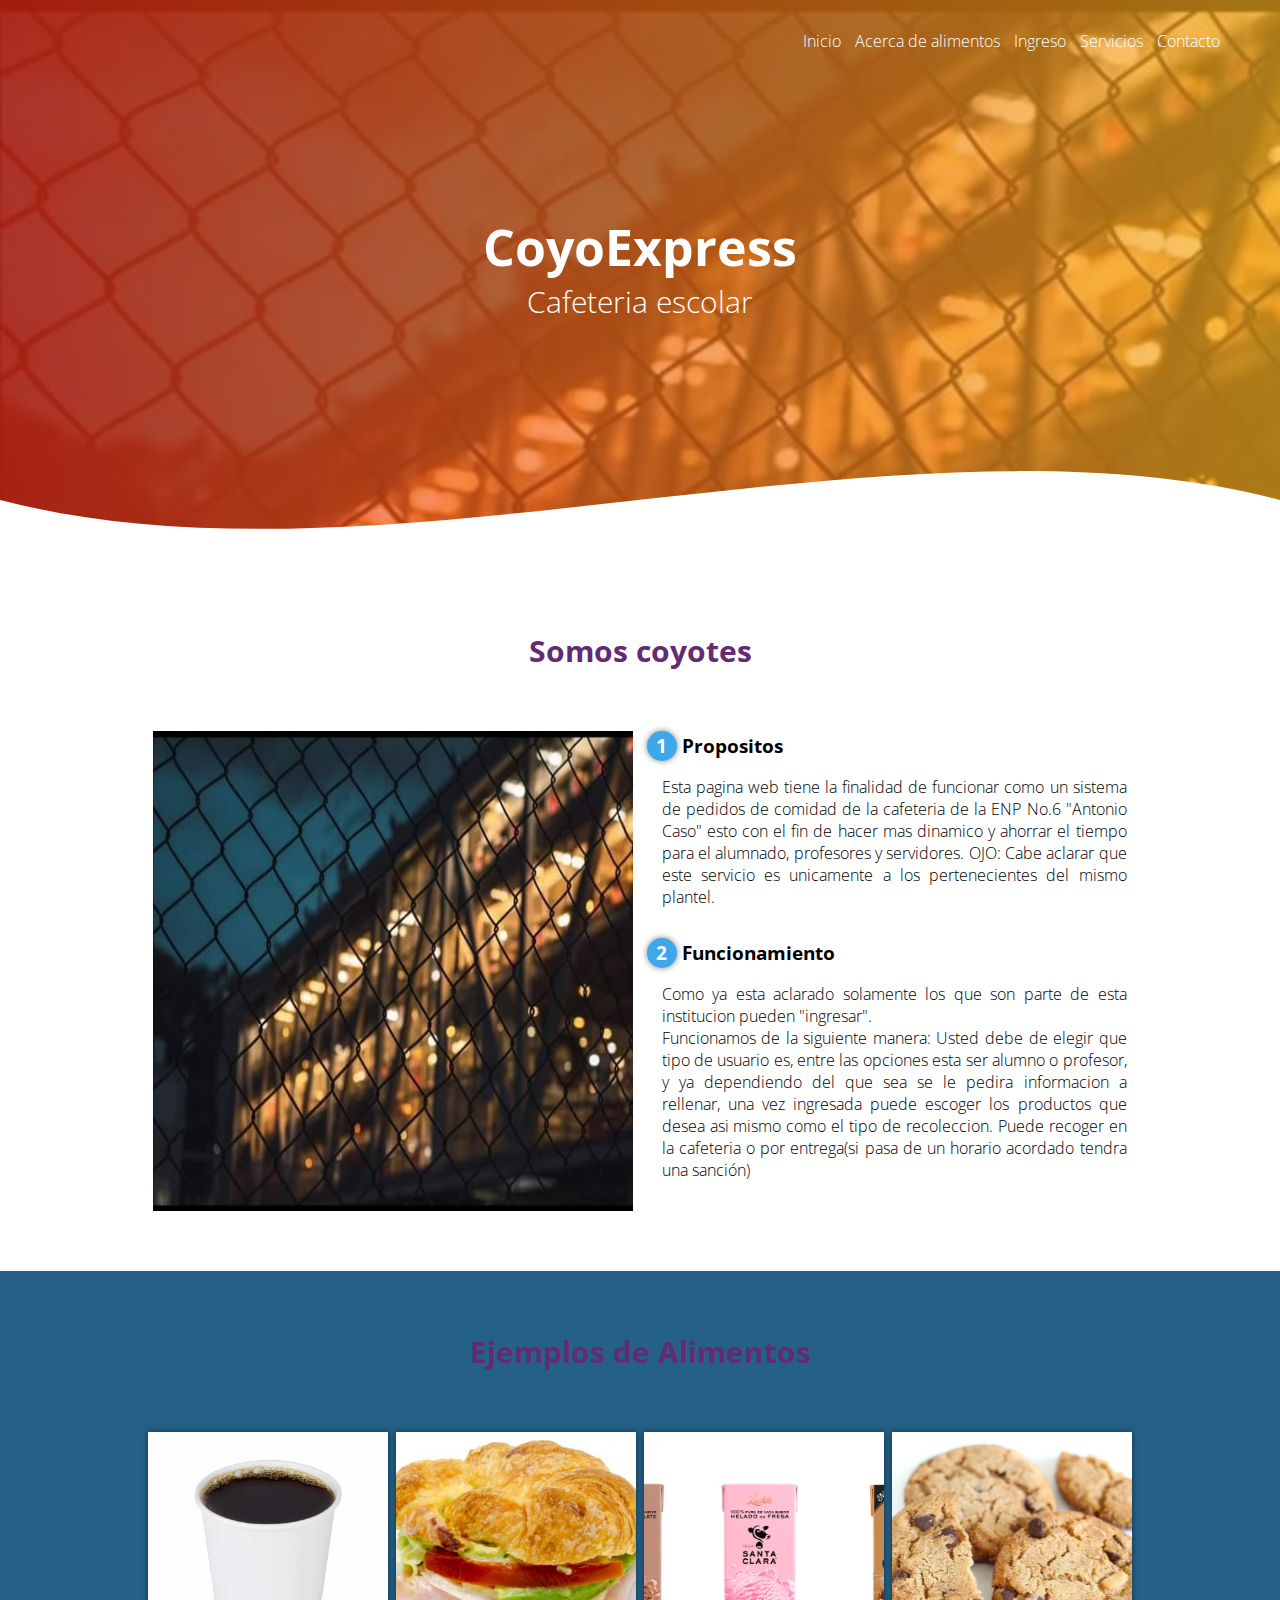
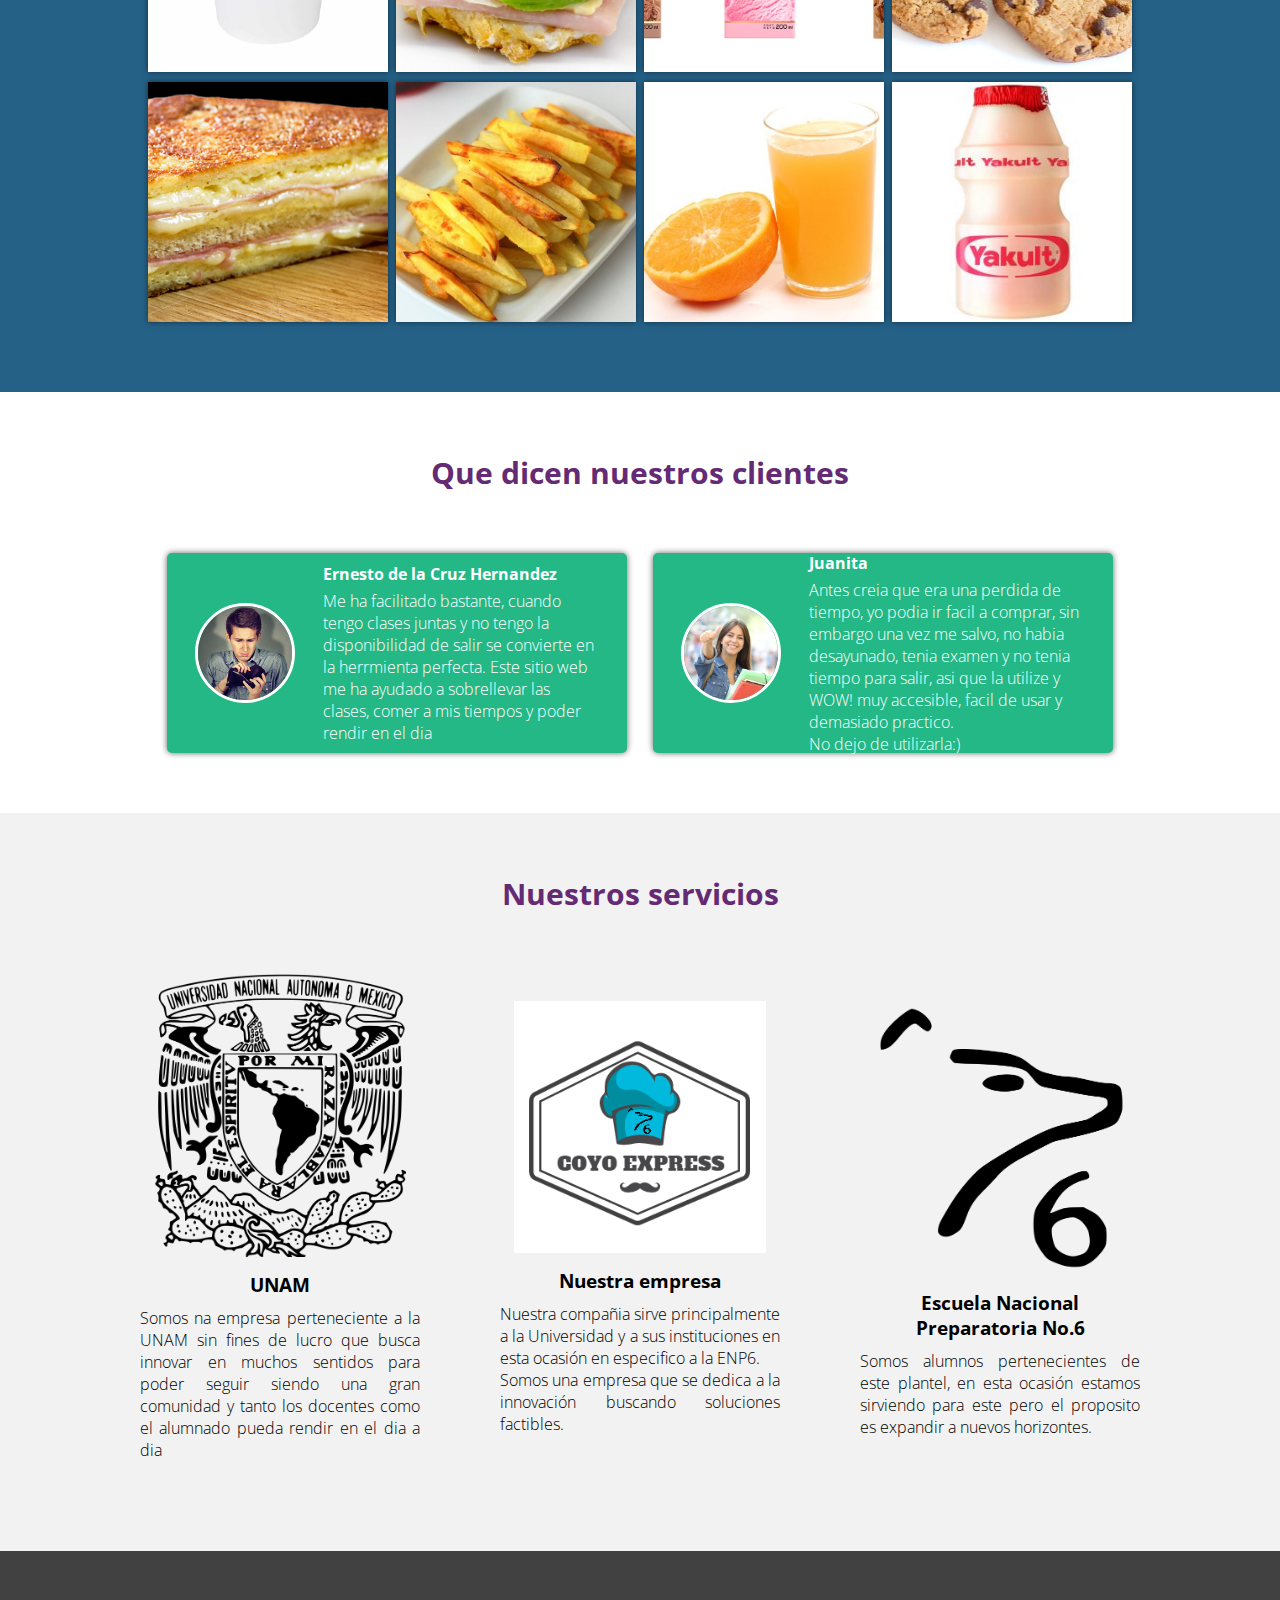
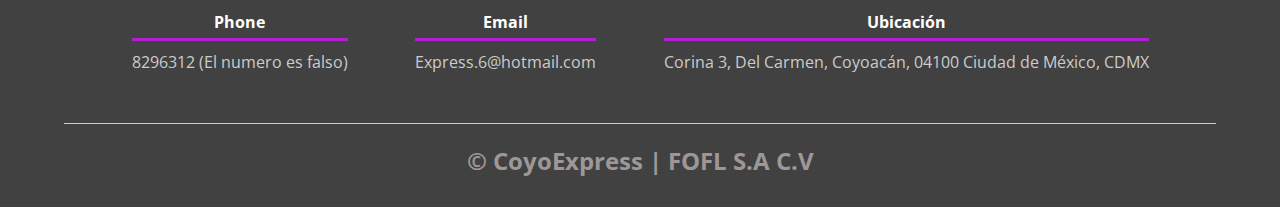
<file: Coyoexpress/Coyoexpress/index.html>
<!DOCTYPE html>
<html lang="es">

<head>
    <meta charset="UTF-8">
    <meta name="viewport" content="width=device-width, initial-scale=1.0">
    <meta http-equiv="X-UA-Compatible" content="ie=edge">
    <title>Coyo-express</title>
    <link rel="shortcut icon" href="img/logo.png" type="image/png">
    <link rel="stylesheet" href="css/estilos.css">
    <link href="https://fonts.googleapis.com/css?family=Open+Sans:300,400,700,800&display=swap" rel="stylesheet">
</head>

<body>
    <header>
        <nav>
            <a href="#Somoscoyotes">Inicio</a>
            <a href="#Alimentos">Acerca de alimentos</a>
            <a href="#">Ingreso</a>
            <a href="#Servicios">Servicios</a>
            <a href="#Contacto">Contacto</a>
        </nav>
        <section class="textos-header">
            <h1>CoyoExpress</h1>
            <h2>Cafeteria escolar</h2>
        </section>
        <div class="wave" style="height: 150px; overflow: hidden;"><svg viewBox="0 0 500 150" preserveAspectRatio="none"
                style="height: 100%; width: 100%;">
                <path d="M0.00,49.98 C150.00,150.00 349.20,-50.00 500.00,49.98 L500.00,150.00 L0.00,150.00 Z"
                    style="stroke: none; fill: #fff;"></path>
            </svg></div>
    </header>
    <main>
        <section class="contenedor sobre-nosotros">
            <h2 class="titulo" id="Somoscoyotes">Somos coyotes</h2>
            <div class="contenedor-sobre-nosotros">
                <img src="img/p6.jpg" alt="" class="imagen-about-us">
                <div class="contenido-textos">
                    <h3><span>1</span>Propositos</h3>
                    <p>Esta pagina web tiene la finalidad de funcionar como un sistema de pedidos de comidad de la cafeteria de la ENP No.6 "Antonio Caso"
                    esto con el fin de hacer mas dinamico y ahorrar el tiempo para el alumnado, profesores y servidores. OJO: Cabe aclarar que este servicio es unicamente a los
                    pertenecientes del mismo plantel.</p>
                    <h3><span>2</span>Funcionamiento</h3>
                    <p>Como ya esta aclarado solamente los que son parte de esta institucion pueden "ingresar".<br>
                    Funcionamos de la siguiente manera: Usted debe de elegir que tipo de usuario es, entre las opciones esta ser alumno o profesor, y ya dependiendo del que sea
                    se le pedira informacion a rellenar, una vez ingresada puede escoger los productos que desea asi mismo como el tipo de recoleccion. Puede recoger en la cafeteria o por entrega(si pasa de un horario acordado tendra una sanción)</p>
                </div>
            </div>
        </section>
        <section class="portafolio">
            <div class="contenedor">
                <h2 class="titulo" id="Alimentos">Ejemplos de Alimentos</h2>
                <div class="galeria-port">
                    <div class="imagen-port">
                        <img src="img/cafe.jpg" alt="">
                        <div class="hover-galeria">
                            <img src="img/Escudo.jpg" alt="">
                            <p>Productos</p>
                        </div>
                    </div>
                    <div class="imagen-port">
                        <img src="img/cuernitos.png" alt="">
                        <div class="hover-galeria">
                            <img src="img/Escudo.jpg" alt="">
                            <p>Productos</p>
                        </div>
                    </div>
                    <div class="imagen-port">
                        <img src="img/lechitas.jpg" alt="">
                        <div class="hover-galeria">
                            <img src="img/Escudo.jpg" alt="">
                            <p>Productos</p>
                        </div>
                    </div>
                    <div class="imagen-port">
                        <img src="img/galletas.jpg" alt="">
                        <div class="hover-galeria">
                            <img src="img/Escudo.jpg" alt="">
                            <p>Productos</p>
                        </div>
                    </div>
                    <div class="imagen-port">
                        <img src="img/sandwich.jpg" alt="">
                        <div class="hover-galeria">
                            <img src="img/Escudo.jpg" alt="">
                            <p>Productos</p>
                        </div>
                    </div>
                    <div class="imagen-port">
                        <img src="img/papas.jpg" alt="">
                        <div class="hover-galeria">
                            <img src="img/Escudo.jpg" alt="">
                            <p>Productos</p>
                        </div>
                    </div>
                    <div class="imagen-port">
                        <img src="img/jugo.jpg" alt="">
                        <div class="hover-galeria">
                            <img src="img/Escudo.jpg" alt="">
                            <p>Productos</p>
                        </div>
                    </div>
                    <div class="imagen-port">
                        <img src="img/yakult.jpg" alt="">
                        <div class="hover-galeria">
                            <img src="img/Escudo.jpg" alt="">
                            <p>Productos</p>
                        </div>
                    </div>
                </div>
            </div>
        </section>
        <section class="clientes contenedor">
            <h2 class="titulo">Que dicen nuestros clientes</h2>
            <div class="cards">
                <div class="card">
                    <img src="img/chavo.jpg" alt="">
                    <div class="contenido-texto-card">
                        <h4>Ernesto de la Cruz Hernandez</h4>
                        <p>Me ha facilitado bastante, cuando tengo clases juntas y no tengo la disponibilidad de salir se convierte en la herrmienta perfecta.
                        Este sitio web me ha ayudado a sobrellevar las clases, comer a mis tiempos y poder rendir en el dia</p>
                    </div>
                </div>
                <div class="card">
                    <img src="img/chava.jpg" alt="">
                    <div class="contenido-texto-card">
                        <h4>Juanita </h4>
                        <p>Antes creia que era una perdida de tiempo, yo podia ir facil a comprar, sin embargo una vez me salvo, no habia desayunado, tenia examen
                        y no tenia tiempo para salir, asi que la utilize y WOW! muy accesible, facil de usar y demasiado practico.<br>
                        No dejo de utilizarla:)</p>
                    </div>
                </div>
            </div>
        </section>
        <section class="about-services">
            <div class="contenedor">
                <h2 class="titulo" id="Servicios">Nuestros servicios</h2>
                <div class="servicio-cont">
                    <div class="servicio-ind">
                        <img src="img/UNAM.png" alt="">
                        <h3>UNAM</h3>
                        <p>Somos na empresa perteneciente a la UNAM sin fines de lucro que busca innovar en muchos sentidos
                        para poder seguir siendo una gran comunidad y tanto los docentes como el alumnado pueda rendir en el dia a dia</p>
                    </div>
                    <div class="servicio-ind">
                        <img src="img/logo.png" alt="">
                        <h3>Nuestra empresa</h3>
                        <p>Nuestra compañia sirve principalmente a la Universidad y a sus instituciones en esta ocasión en especifico a la ENP6. <br> Somos una empresa que se dedica a la innovación buscando soluciones factibles.</p>
                    </div>
                    <div class="servicio-ind">
                        <img src="img/prepa6.png" alt="">
                        <h3>Escuela Nacional Preparatoria No.6</h3>
                        <p>Somos alumnos pertenecientes de este plantel, en esta ocasión estamos sirviendo para este pero el proposito es expandir a nuevos horizontes.</p>
                    </div>
                </div>
            </div>
        </section>
    </main>
    <footer>
        <div class="contenedor-footer" id="Contacto">
            <div class="content-foo">
                <h4>Phone</h4>
                <p>8296312 (El numero es falso)</p>
            </div>
            <div class="content-foo">
                <h4>Email</h4>
                <p>Express.6@hotmail.com</p>
            </div>
            <div class="content-foo">
                <h4>Ubicación</h4>
                <p>Corina 3, Del Carmen, Coyoacán, 04100 Ciudad de México, CDMX</p>
            </div>
        </div>
        <h2 class="titulo-final">&copy; CoyoExpress | FOFL S.A C.V</h2>
    </footer>
</body>

</html>
</file>
<file: Coyoexpress/Coyoexpress/css/estilos.css>
* {
    margin: 0;
    padding: 0;
    box-sizing: border-box;
}

body {
    font-family: 'open sans';
}

.contenedor {
    padding: 60px 0;
    width: 90%;
    max-width: 1000px;
    margin: auto;
    overflow: hidden;
}

.titulo {
    color: #642a73;
    font-size: 30px;
    text-align: center;
    margin-bottom: 60px;
}

/* El Header */

header {
    width: 100%;
    height: 600px;
    background: #f12711;
    /* fallback for old browsers */
    background: -webkit-linear-gradient(to right, #f12711, #f5af19), url(../img/p6.jpg);
    /* Chrome 10-25, Safari 5.1-6 */
    background: linear-gradient(to right, hsla(6, 89%, 51%, 0.671), hsla(41, 92%, 53%, 0.661)), url(../img/p6.jpg);
     /* W3C, IE 10+/ Edge, Firefox 16+, Chrome 26+, Opera 12+, Safari 7+ */

    background-size: cover;
    background-attachment: fixed;
    position: relative;
}

nav{
    text-align: right;
    padding: 30px 50px 0 0;
}

nav > a{
    color:#fff;
    font-weight: 300;
    text-decoration: none;
    margin-right: 10px;
}

nav > a:hover{
    text-decoration: underline;
}

header .textos-header{
    display: flex;
    height: 430px;
    width: 100%;
    align-items: center;
    justify-content: center;
    flex-direction: column;
    text-align: center;
}

.textos-header h1{
    font-size: 50px;
    color:#fff;
}

.textos-header h2{
    font-size: 30px;
    font-weight: 300;
    color:#fff;
}

.wave{
    position: absolute;
    bottom: 0;
    width: 100%;
}

/* La parte del inicio */

main .sobre-nosotros{
    padding: 30px 0 60px 0;
}
.contenedor-sobre-nosotros{
    display: flex;
    justify-content: space-evenly;
}

.imagen-about-us{
    width: 48%;
}

.sobre-nosotros .contenido-textos{
    width: 48%;
}

.contenido-textos h3{
    margin-bottom: 15px;
}

.contenido-textos h3 span{
    background: #3CA8EA;
    color: #fff;
    border-radius: 50%;
    display: inline-block;
    text-align: center;
    width: 30px;
    height: 30px;
    padding: 2px;
    box-shadow: 0 0 6px 0 rgba(0, 0, 0, .5);
    margin-right: 5px;
}

.contenido-textos p{
    padding: 0px 0px 30px 15px;
    font-weight: 300;
    text-align: justify;
}

/* Galeria  de imagenes de comida*/


.portafolio{
    background: #256187;
}

.galeria-port{
    display: flex;
    justify-content: space-evenly;
    flex-wrap: wrap;
}

.imagen-port{
    width: 24%;
    margin-bottom: 10px;
    overflow: hidden;
    position: relative;
    cursor: pointer;
    box-shadow: 0 0 6px 0 rgba(0, 0, 0, .5);
}

.imagen-port > img{
    width: 100%;
    height: 100%;
    object-fit: cover;
    display: block;
}

.hover-galeria{
    position: absolute;
    width: 100%;
    height: 100%;
    top: 0;
    transform: scale(0);
    background: hsla(182,91%,27%, 0.7);
    transition: transform .5s;
    display: flex;
    justify-content: center;
    align-items: center;
    flex-direction: column;
}

.hover-galeria img{
    width: 50px;
}

.hover-galeria p{
    color: #fff;
}

.imagen-port:hover .hover-galeria{
    transform: scale(1);
}

/* Clientes satisfechos a poco no */

.cards{
    display: flex;
    justify-content: space-evenly;
}

.cards .card{
    background: #23B886;
    display: flex;
    width: 46%;
    height: 200px;
    align-items: center;
    justify-content: space-evenly;
    border-radius: 5px;
    box-shadow: 0 0 6px 0 rgba(0, 0, 0, 0.6);
}

.cards .card img{
    width: 100px;
    height: 100px;
    object-fit: cover;
    border: 3px solid #fff;
    border-radius: 50%;
    display: block;
}

.cards .card > .contenido-texto-card{
    width: 60%;
    color: #fff;
}

.cards .card > .contenido-texto-card p{
    font-weight: 300;
    padding-top: 5px;
}

/*  servicios */

.about-services{
    background: #f2f2f2;
    padding-bottom: 30px;
}


.servicio-cont{
    display:flex;
    justify-content: space-between;
    align-items: center;
}

.servicio-ind{
    width: 28%;
    text-align: center;
}

.servicio-ind img{
    width: 90%;
}

.servicio-ind h3{
    margin: 10px 0;
}

.servicio-ind p{
    font-weight: 300;
    text-align: justify;
}

/* footer */

footer{
    background: #414141;
    padding: 60px 0 30px 0;
    margin: auto;
    overflow: hidden;
}

.contenedor-footer{
    display: flex;
    width: 90%;
    justify-content: space-evenly;
    margin: auto;
    padding-bottom: 50px;
    border-bottom: 1px solid #ccc;
}

.content-foo{
    text-align: center;
}

.content-foo h4{
    color: #fff;
    border-bottom: 3px solid #af20d3;
    padding-bottom: 5px;
    margin-bottom: 10px;
}

.content-foo p{
    color: #ccc;
}

.titulo-final{
    text-align: center;
    font-size: 24px;
    margin: 20px 0 0 0;
    color: #9e9797;
}
/* Aqui verificamos como queremos que quede todo*/
@media screen and (max-width:900px){
    header{
        background-position: center;
    }

    .contenedor-sobre-nosotros{
        flex-direction: column;
        justify-content: center;
        align-items: center;
    }

    .sobre-nosotros .contenido-textos{
        width: 90%;
    }

    .imagen-about-us{
        width: 90%;
    }

    /* Galeria */

    .imagen-port{
        width: 44%;
    }

    /* Clientes */

    .cards{
        flex-direction: column;
        justify-content: center;
        align-items: center;
    }

    .cards .card{
        width: 90%;
    }

    .cards .card:first-child{
        margin-bottom: 30px;
    }

    /* servicios */

    .servicio-cont{
        justify-content: center;
        flex-direction: column;
    }

    .servicio-ind{
        width: 100%;
        text-align: center;
    }

    .servicio-ind:nth-child(1), .servicio-ind:nth-child(2){
        margin-bottom: 60px;
    }

    .servicio-ind img{
        width: 90%;
    }
}

@media screen and (max-width:500px){
    nav{
        text-align: center;
        padding: 30px 0 0 0;
    }

    nav > a{
        margin-right: 5px;
    }

    .textos-header h1{
        font-size: 35px;
    }

    .textos-header h2{
        font-size: 20px;
    }

    /* acerca de alimentos*/

    .imagen-about-us{
        margin-bottom: 60px;
        width: 99%;
    }

    .sobre-nosotros .contenido-textos{
        width: 95%;
    }

    /* Galeria */

    .imagen-port{
        width: 95%;
    }

    /* Clientes */

    .cards .card{
        height: 450px;
        display: flex;
        flex-direction: column;
        align-items: center;
    }

    .cards .card img{
        width: 90px;
        height: 90px;
    }

    /* Footer */

    .contenedor-footer{
        flex-direction: column;
        border: none;
    }

    .content-foo{
        margin-bottom: 20px;
        text-align: center;
    }

    .content-foo h4{
        border: none;
    }

    .content-foo p{
        color: #ccc;
        border-bottom: 1px solid #f2f2f2;
        padding-bottom: 20px;
    }

    .titulo-final{
        font-size: 20px;
    }
}
</file>
